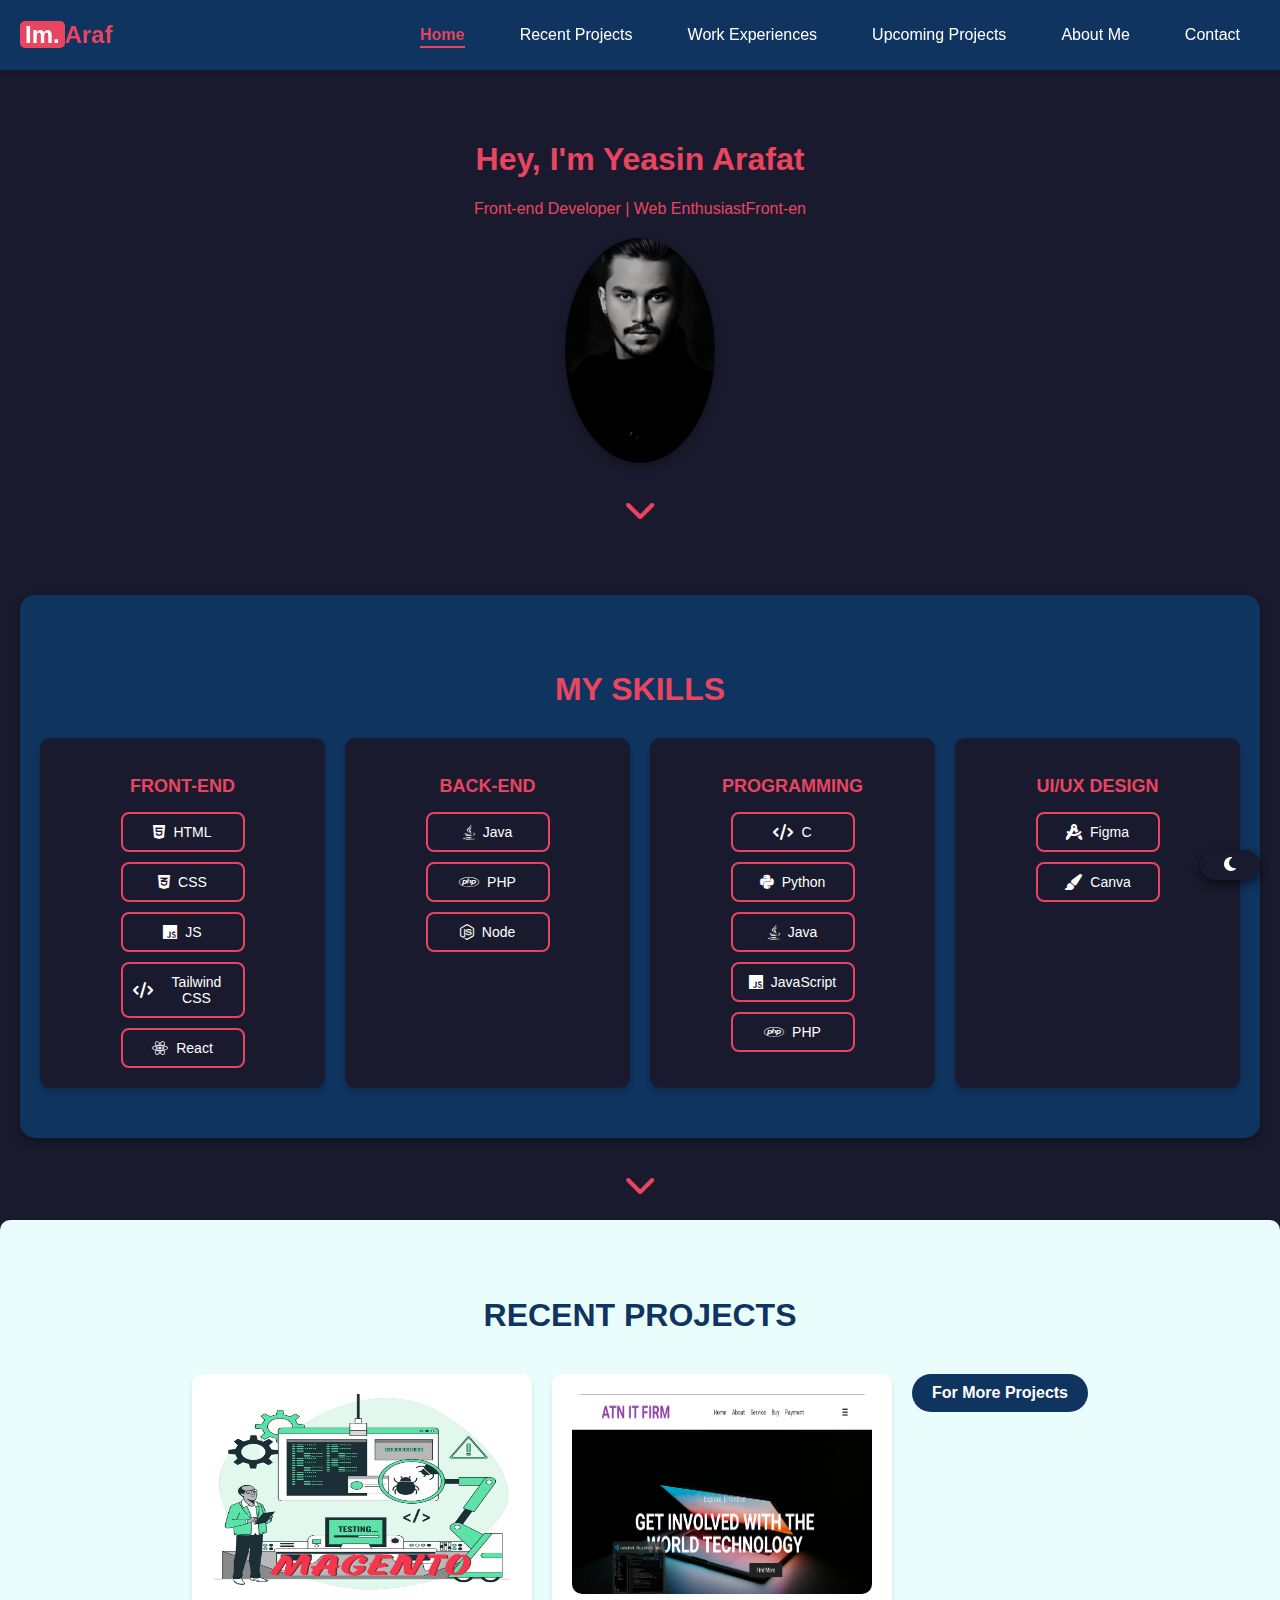
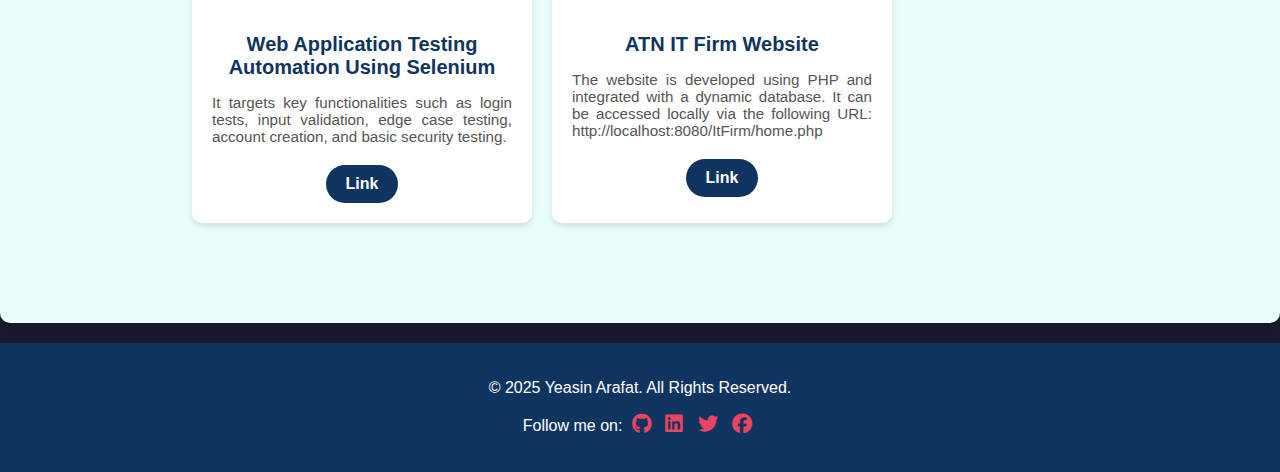
<file: index.html>
<!DOCTYPE html>
<html lang="en">
<head>
    <meta charset="UTF-8">
    <meta name="viewport" content="width=device-width, initial-scale=1.0">
    <title>Araf Portfolio</title>
    <link rel="stylesheet" href="assets/css/style.css">
   <!--  <link rel="icon" type="image/x-icon" href="assets/images/favicon.ico"> -->
    <link rel="icon" href="data:image/svg+xml,<svg xmlns=%22http://www.w3.org/2000/svg%22 viewBox=%220 0 512 512%22><path fill=%22%23e94560%22 d=%22M256 8C119.1 8 8 119.1 8 256s111.1 248 248 248 248-111.1 248-248S392.9 8 256 8zm0 464C132.5 472 40 379.5 40 256S132.5 40 256 40s216 92.5 216 216-92.5 216-216 216zm-64-128l128-128-128-128v256z%22/></svg>" type="image/svg+xml">

    <link href="https://cdnjs.cloudflare.com/ajax/libs/font-awesome/6.5.0/css/all.min.css" rel="stylesheet">
</head>
<body>
    <!-- Navbar -->
    <nav class="navbar" aria-label="Main Navigation">
        <div class="logo">
            <a href="index.html" class="logo-link">
                <span class="logo-highlight">Im.</span>Araf
            </a>
        </div>
        
        <!--<div class="logo">
            <img src="assets/images/logo.png" alt="Logo">
        </div> -->
        <ul class="nav-links">
            <li><a href="/index.html" class="active">Home</a></li>
            <li><a href="recent-projects.html">Recent Projects</a></li>
            <li><a href="work-experience.html">Work Experiences</a></li>
            <li><a href="upcoming-projects.html">Upcoming Projects</a></li>
            <li><a href="about.html">About Me</a></li>
            <li><a href="contact.html" >Contact</a></li>
        </ul>
        <button class="burger" aria-label="Toggle navigation">
            <i class="fas fa-bars"></i>
        </button>
    </nav>

    <!-- Main/Home Page -->
    <header id="home" class="main-header">
        <h1>Hey, I'm <span class="highlight">Yeasin Arafat</span></h1>
        <p class="tagline">Front-end Developer | Web Enthusiast</p>
        <img src="assets/images/profile-shadow.png" alt="Profile Image" class="profile-shadow">
        
        <a href="#skills" class="scroll-down">
            <i class="fas fa-chevron-down"></i> <!-- Font Awesome Scroll Down Icon -->
        </a>
        
    </header>

    <!-- Skills Section -->
    <section id="skills" class="skills-block">
        <h2 class="section-title">My Skills</h2>
        <div class="skills-content">
            <div class="skills-category">
                <h3>Front-End</h3>
                <div class="skill-icons">
                    <div class="skill-item"><i class="fab fa-html5"></i> HTML</div>
                    <div class="skill-item"><i class="fab fa-css3-alt"></i> CSS</div>
                    <div class="skill-item"><i class="fab fa-js"></i> JS</div>
                    <div class="skill-item"><i class="fas fa-code text-pink-500"></i> Tailwind CSS</div>
                    <div class="skill-item"><i class="fab fa-react"></i> React</div>
                </div>
            </div>
            <div class="skills-category">
                <h3>Back-End</h3>
                <div class="skill-icons">
                    <!--<div class="skill-item"><i class="fab fa-python"></i> Python</div> -->
                    <div class="skill-item"><i class="fab fa-java"></i> Java</div>
                    <div class="skill-item"><i class="fab fa-php"></i> PHP</div>
                    <div class="skill-item"><i class="fab fa-node-js"></i> Node</div>
                </div>
            </div>
            <div class="skills-category">
                <h3>Programming</h3>
                <div class="skill-icons">
                    <div class="skill-item"><i class="fas fa-code"></i> C</div>
                    <div class="skill-item"><i class="fab fa-python"></i> Python</div>
                    <div class="skill-item"><i class="fab fa-java"></i> Java</div>
                    <div class="skill-item"><i class="fab fa-js"></i> JavaScript</div>
                    <div class="skill-item"><i class="fab fa-php"></i> PHP</div>
                </div>
            </div>
            <div class="skills-category">
                <h3>UI/UX Design</h3>
                <div class="skill-icons">
                    <div class="skill-item"><i class="fas fa-drafting-compass"></i> Figma</div>
                    <div class="skill-item"><i class="fas fa-paint-brush"></i> Canva</div>
                </div>
            </div>

        </div>
    </section>

    <a href="#projects" class="scroll-down">
        <i class="fas fa-chevron-down"></i> <!-- Font Awesome Scroll Down Icon -->
    </a>

    <!-- Recent Projects Section -->
    <section id="projects" class="projects-block">
        <h2 class="section-title">Recent Projects</h2>
        <div class="projects-wrapper">
            <div class="project">
                <img src="assets/images/project1.png" alt="Project 1">
                <h3>Web Application Testing Automation Using Selenium</h3>
            <p>It targets key functionalities such as login tests, input validation, 
                edge case testing, account creation, and basic security testing.</p>
            <a href="https://github.com/araf5/Software-Testing.git" class="read-more">Link</a>
            </div>
            <div class="project">
                <img src="assets/images/project2.png" alt="Project 2">
                <h3>ATN IT Firm Website</h3>
                <p>The website is developed using PHP and integrated with a dynamic database. It can be accessed locally via the following URL:
                    http://localhost:8080/ItFirm/home.php</p>
            <a href="https://github.com/araf5/My-Projects/tree/73700252529e656d87f705ab092edaba8c74fa78/Responsive%20IT%20Firm%20Website%20Design" class="read-more">Link</a>
            </div>
            <div>
                <a href="recent-projects.html" class="read-more">For More Projects</a>
            </div>
        </div>
       
    </section>

    <!-- Footer -->
    <footer class="footer">
        <p>&copy; 2025 Yeasin Arafat. All Rights Reserved.</p>
        <p>Follow me on:
            <a href="https://github.com/araf5" target="_blank"><i class="fab fa-github"></i></a> 
            <a href="https://www.linkedin.com/in/md-yeasin-arafat-259411184/" target="_blank"><i class="fab fa-linkedin"></i></a>
            <a href="https://twitter.com" target="_blank"><i class="fab fa-twitter"></i></a>
            <a href="https://facebook.com" target="_blank"><i class="fab fa-facebook"></i></a>
        </p>
    </footer>

    <div class="theme-toggle" id="theme-toggle">
        <span class="toggle-icon">
            <i class="fas fa-moon"></i>
        </span>
    </div>

    <script src="assets/js/script.js"></script>
</body>
</html>
</file>
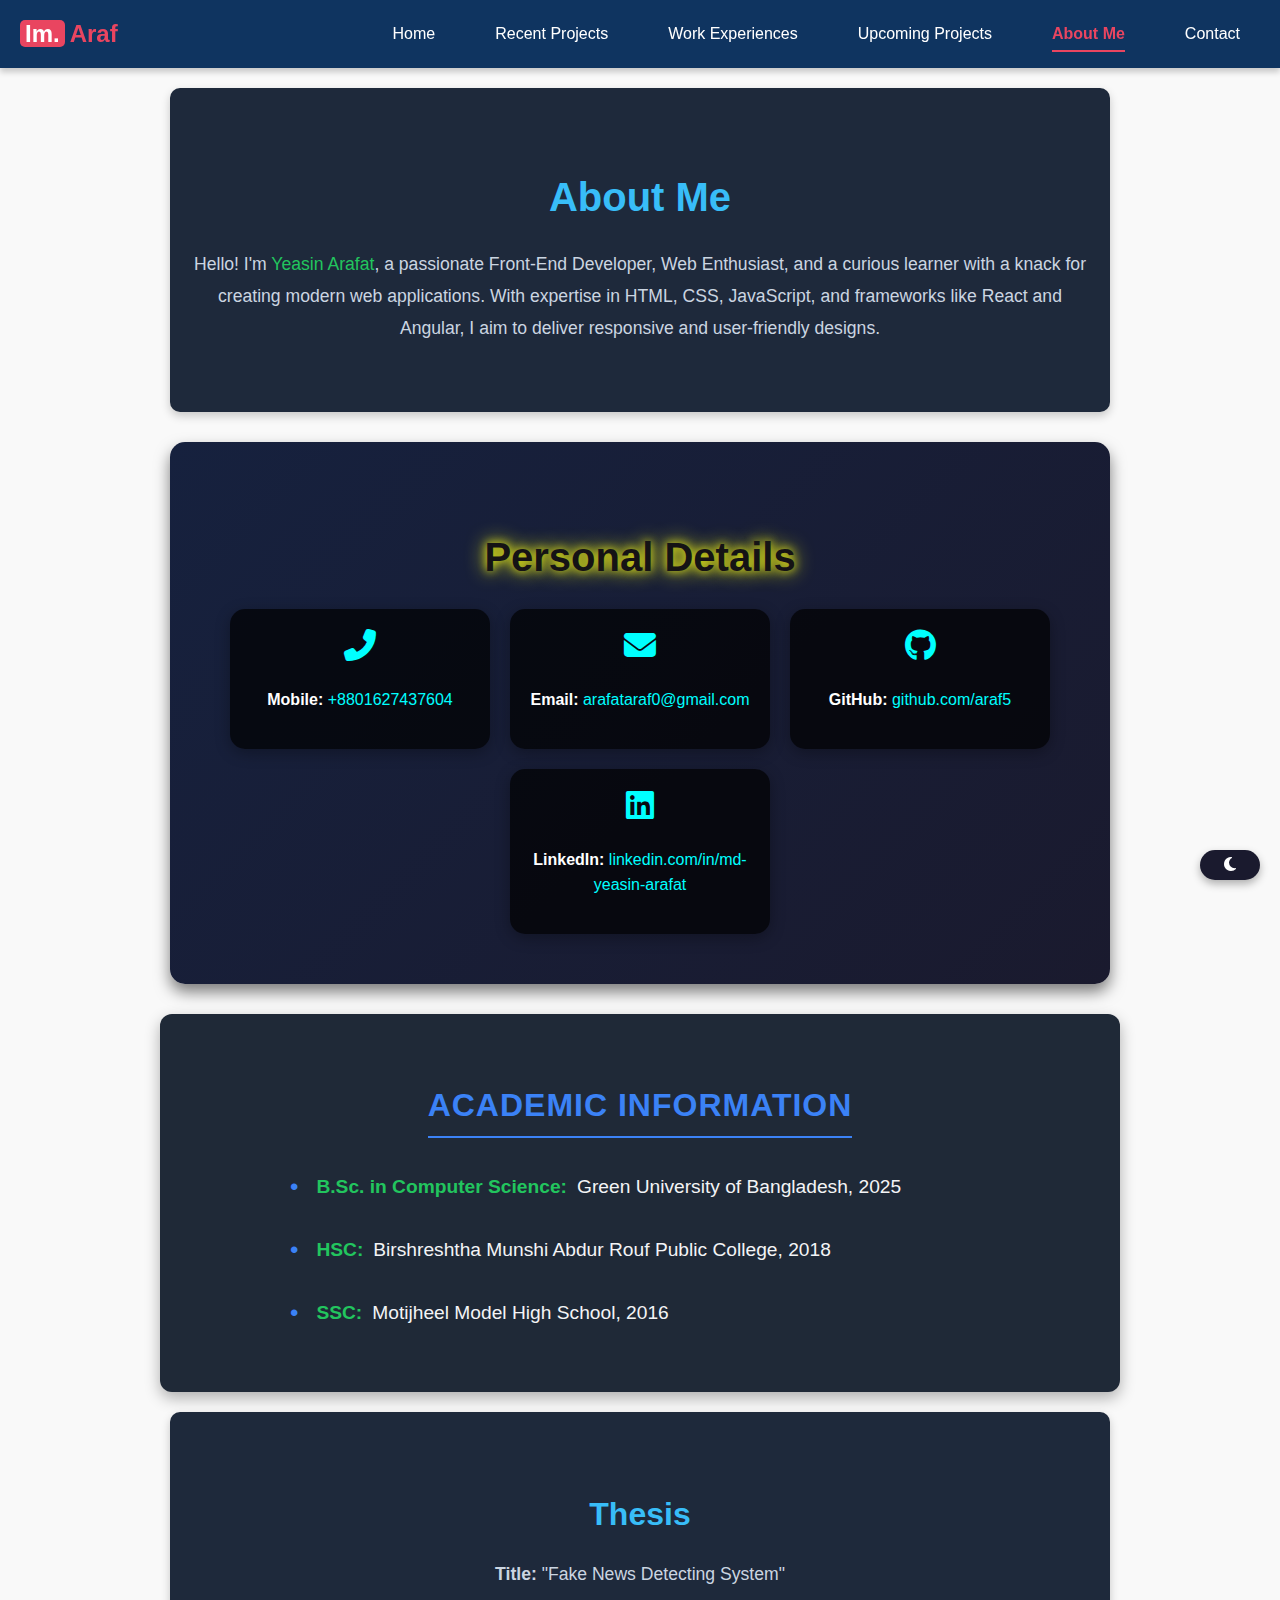
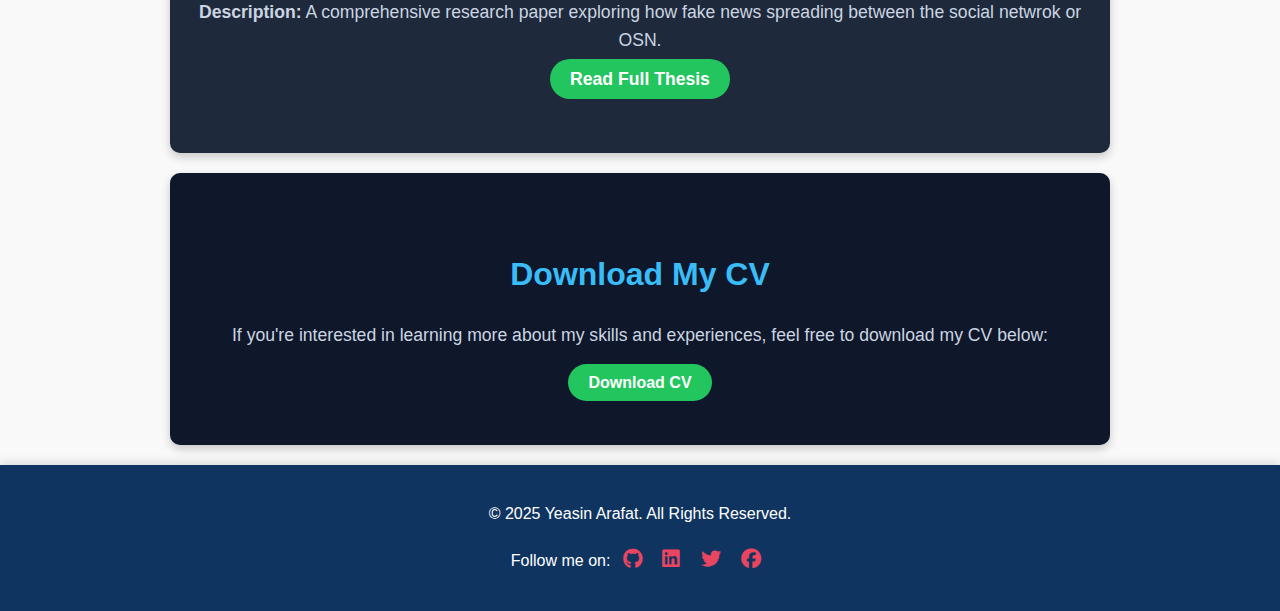
<file: about.html>
<!DOCTYPE html>
<html lang="en">
<head>
    <meta charset="UTF-8">
    <meta name="viewport" content="width=device-width, initial-scale=1.0">
    <title>About Me</title>
    <link rel="stylesheet" href="assets/css/style.css">
    <link rel="stylesheet" href="assets/css/styles2.css">
    <link href="https://cdnjs.cloudflare.com/ajax/libs/font-awesome/6.5.0/css/all.min.css" rel="stylesheet">
</head>
<body>
    <!-- Navbar -->
    <nav class="navbar" aria-label="Main Navigation">
        <div class="logo">
            <a href="index.html" class="logo-link">
                <span class="logo-highlight">Im.</span>Araf
            </a>
        </div>
        <ul class="nav-links">
            <li><a href="index.html">Home</a></li>
            <li><a href="recent-projects.html" >Recent Projects</a></li>
            <li><a href="work-experience.html">Work Experiences</a></li>
            <li><a href="upcoming-projects.html">Upcoming Projects</a></li>
            <li><a href="about.html" class="active">About Me</a></li>
            <li><a href="contact.html">Contact</a></li>
        </ul>
        <button class="burger" aria-label="Toggle navigation">
            <i class="fas fa-bars"></i>
        </button>
    </nav>

    <!-- About Section -->
    <section id="about-section" class="about-section">
        <h1>About Me</h1>
        <p>
            Hello! I'm <span class="highlight">Yeasin Arafat</span>, a passionate Front-End Developer, Web Enthusiast, and a curious learner with a knack for creating modern web applications. With expertise in HTML, CSS, JavaScript, and frameworks like React and Angular, I aim to deliver responsive and user-friendly designs.
        </p>
    </section>

    <!-- Personal Details Section -->
    <section id="personal-details" class="details-section">
        <h2>Personal Details</h2>
        <div class="details-content">
            <div class="details-card">
                <i class="fas fa-phone-alt"></i>
                <p><strong>Mobile:</strong> <a href="tel:+8801627437604">+8801627437604</a></p>
            </div>
            <div class="details-card">
                <i class="fas fa-envelope"></i>
                <p><strong>Email:</strong> <a href="mailto:arafataraf0@gmail.com">arafataraf0@gmail.com</a></p>
            </div>
            <div class="details-card">
                <i class="fab fa-github"></i>
                <p><strong>GitHub:</strong> <a href="https://github.com/araf5" target="_blank">github.com/araf5</a></p>
            </div>
            <div class="details-card">
                <i class="fab fa-linkedin"></i>
                <p><strong>LinkedIn:</strong> <a href="https://www.linkedin.com/in/md-yeasin-arafat-259411184/" target="_blank">linkedin.com/in/md-yeasin-arafat</a></p>
            </div>
        </div>
    </section>

    <!-- Academic Information Section -->
    <section id="academic-section" class="academic-section">
        <h2>Academic Information</h2>
        <ul>
            <li><strong>B.Sc. in Computer Science:</strong> Green University of Bangladesh, 2025</li>
            <li><strong>HSC:</strong> Birshreshtha Munshi Abdur Rouf Public College, 2018</li>
            <li><strong>SSC:</strong> Motijheel Model High School, 2016</li>
        </ul>
    </section>

    <!-- Thesis Section -->
                <section class="thesis-section">
                    <h2 class="section-subtitle">Thesis</h2>
                    <p><strong>Title:</strong> "Fake News Detecting System"</p>
                    <p><strong>Description:</strong> A comprehensive research paper exploring how fake news spreading between the social netwrok or OSN.</p>
                    <p><a href="https://example.com/thesis-paper" target="_blank" class="thesis-link">Read Full Thesis</a></p>
                </section>

     <!-- CV Download Section -->
        <section id="cv-section" class="cv-section">
        <h2>Download My CV</h2>
        <p>If you're interested in learning more about my skills and experiences, feel free to download my CV below:</p>
        <a href="https://drive.google.com/file/d/your-cv-link" target="_blank" class="btn-download">Download CV</a>
    </section>

 
    <!-- Theme Toggle -->
    <div class="theme-toggle" id="theme-toggle">
        <span class="toggle-icon">
            <i class="fas fa-moon"></i>
        </span>
    </div>

    <!-- Footer -->
    <footer class="footer">
        <p>&copy; 2025 Yeasin Arafat. All Rights Reserved.</p>
        <p>Follow me on:
            <a href="https://github.com/araf5" target="_blank"><i class="fab fa-github"></i></a> 
            <a href="https://www.linkedin.com/in/md-yeasin-arafat-259411184/" target="_blank"><i class="fab fa-linkedin"></i></a>
            <a href="https://twitter.com" target="_blank"><i class="fab fa-twitter"></i></a>
            <a href="https://facebook.com" target="_blank"><i class="fab fa-facebook"></i></a>
        </p>
    </footer>

    <script src="assets/js/script2.js"></script>
</body>
</html>
</file>
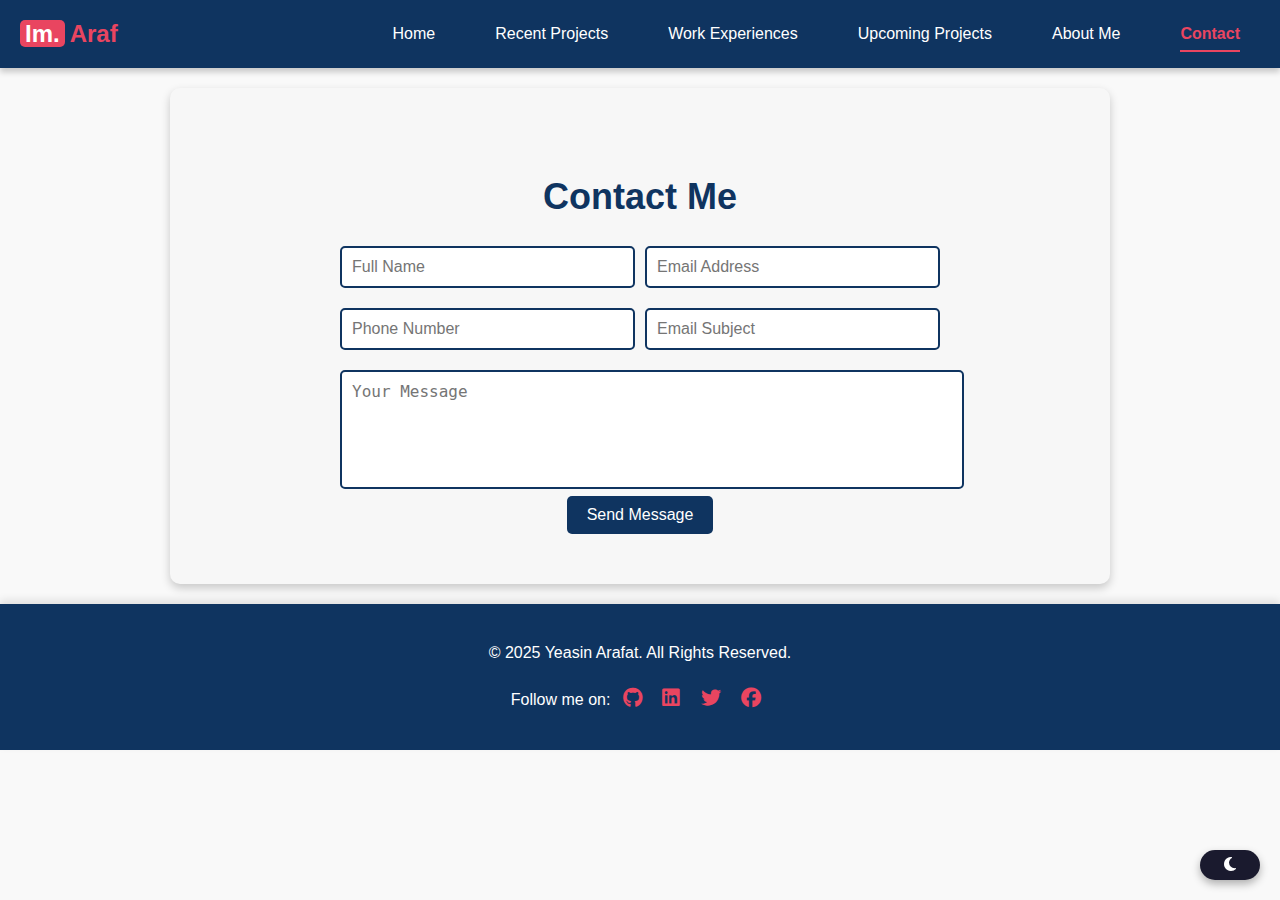
<file: contact.html>
<!DOCTYPE html>
<html lang="en">
<head>
    <meta charset="UTF-8">
    <meta name="viewport" content="width=device-width, initial-scale=1.0">
    <title>Contact</title>
    <link rel="stylesheet" href="assets/css/style.css">
    <link rel="stylesheet" href="assets/css/styles2.css">
    <link href="https://cdnjs.cloudflare.com/ajax/libs/font-awesome/6.5.0/css/all.min.css" rel="stylesheet">
</head>
<body>
    <!-- Navbar -->
    <nav class="navbar" aria-label="Main Navigation">
        <div class="logo">
            <a href="index.html" class="logo-link">
                <span class="logo-highlight">Im.</span>Araf
            </a>
        </div>
        <ul class="nav-links">
            <li><a href="index.html">Home</a></li>
            <li><a href="recent-projects.html" >Recent Projects</a></li>
            <li><a href="work-experience.html">Work Experiences</a></li>
            <li><a href="upcoming-projects.html">Upcoming Projects</a></li>
            <li><a href="about.html" >About Me</a></li>
            <li><a href="/contact.html" class="active">Contact</a></li>
        </ul>
        <button class="burger" aria-label="Toggle navigation">
            <i class="fas fa-bars"></i>
        </button>
    </nav>

    <!-- Contact Section -->
    <section id="contact" class="contact-block">
        <h2>Contact Me</h2>
        <form class="contact-form" id="contactForm">
            <div class="form-group">
                <input type="text" name="fullName" placeholder="Full Name" required>
                <input type="email" name="email" placeholder="Email Address" required>
            </div>
            <div class="form-group">
                <input type="text" name="phoneNumber" placeholder="Phone Number" required>
                <input type="text" name="subject" placeholder="Email Subject" required>
            </div>
            <textarea name="message" placeholder="Your Message" rows="5" required></textarea>
            <button type="submit" class="btn">Send Message</button>
        </form>
        
    </section>


    <!-- Theme Toggle -->
    <div class="theme-toggle" id="theme-toggle">
        <span class="toggle-icon">
            <i class="fas fa-moon"></i>
        </span>
    </div>

    <!-- Footer -->
    <footer class="footer">
        <p>&copy; 2025 Yeasin Arafat. All Rights Reserved.</p>
        <p>Follow me on:
            <a href="https://github.com/araf5" target="_blank"><i class="fab fa-github"></i></a> 
            <a href="https://www.linkedin.com/in/md-yeasin-arafat-259411184/" target="_blank"><i class="fab fa-linkedin"></i></a>
            <a href="https://twitter.com" target="_blank"><i class="fab fa-twitter"></i></a>
            <a href="https://facebook.com" target="_blank"><i class="fab fa-facebook"></i></a>
        </p>
    </footer>

    <script src="assets/js/script.js"></script>
    
</body>
</html>
</file>
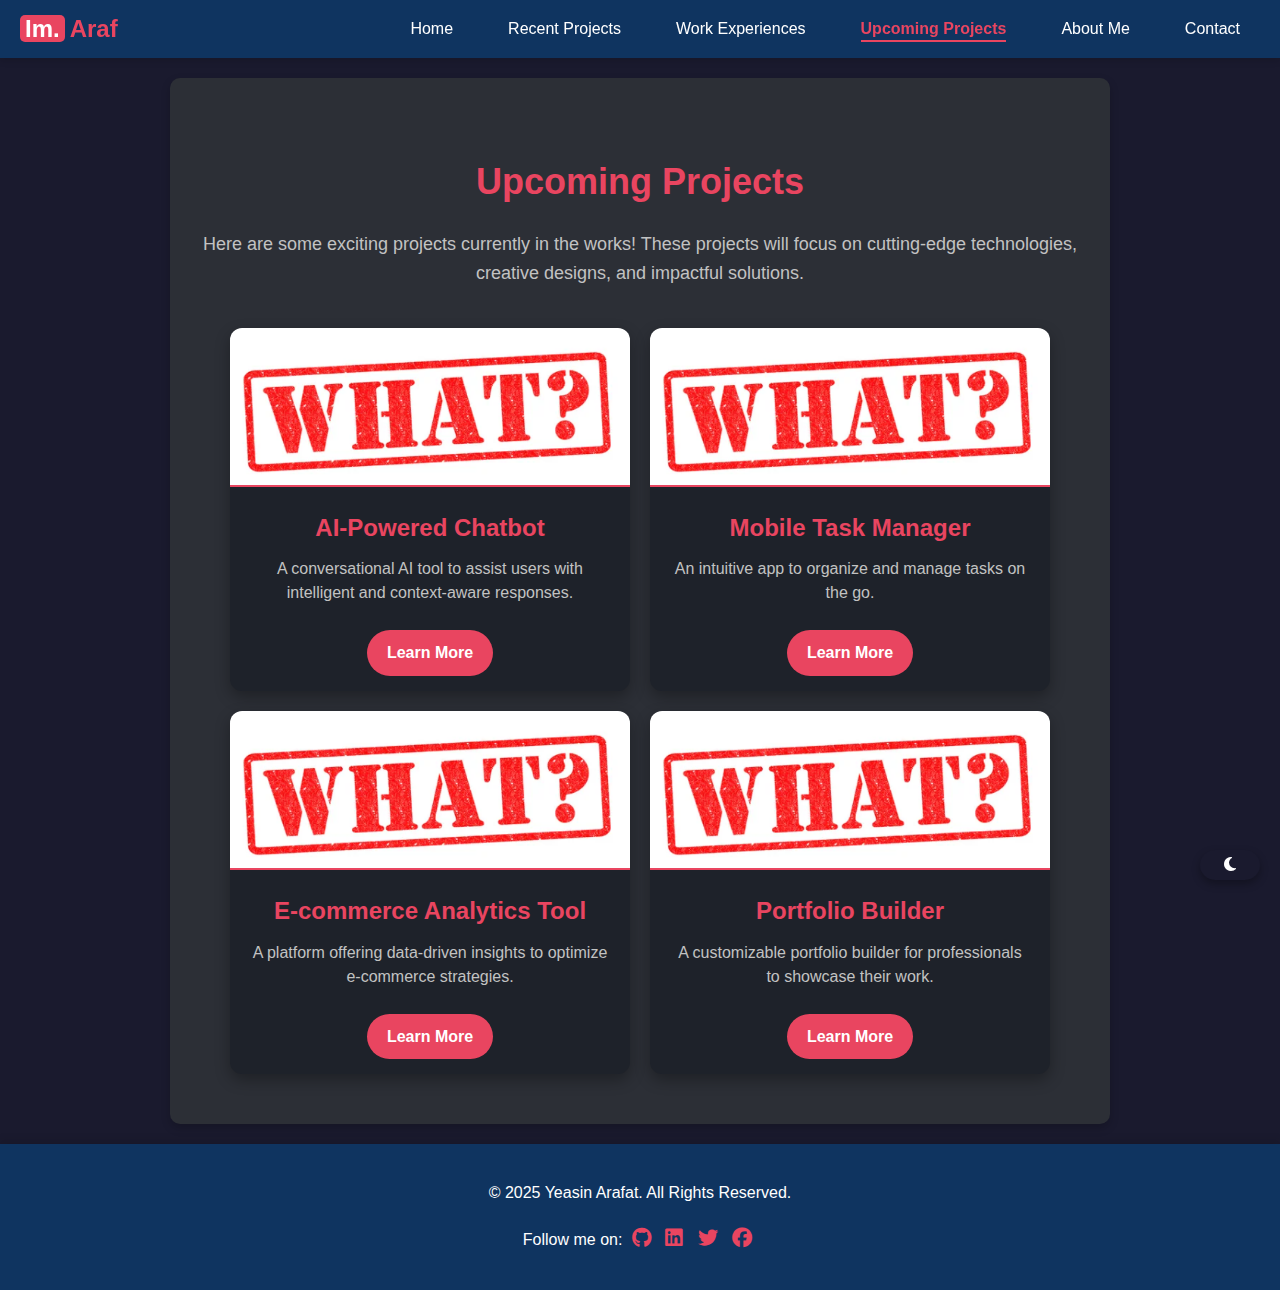
<file: upcoming-projects.html>
<!DOCTYPE html>
<html lang="en">
<head>
    <meta charset="UTF-8">
    <meta name="viewport" content="width=device-width, initial-scale=1.0">
    <title>Work Experience - Araf Portfolio</title>
    <link rel="stylesheet" href="assets/css/styles2.css">
    <link rel="stylesheet" href="assets/css/style.css">
    <link rel="stylesheet" href="https://cdnjs.cloudflare.com/ajax/libs/font-awesome/6.5.0/css/all.min.css">
</head>
<body>
    <!-- Navbar -->
    <nav class="navbar" aria-label="Main Navigation">
        <div class="logo">
            <a href="index.html" class="logo-link">
                <span class="logo-highlight">Im.</span>Araf
            </a>
        </div>
        <ul class="nav-links">
            <li><a href="/index.html">Home</a></li>
            <li><a href="recent-projects.html">Recent Projects</a></li>
            <li><a href="work-experience.html" >Work Experiences</a></li>
            <li><a href="upcoming-projects.html" class="active">Upcoming Projects</a></li>
            <li><a href="about.html">About Me</a></li>
            <li><a href="contact.html">Contact</a></li>
        </ul>
        <button class="burger" aria-label="Toggle navigation">
            <i class="fas fa-bars"></i>
        </button>
    </nav>


    <!-- Upcoming Projects Section -->
    <section class="upcoming-projects-section">
        <h1 class="section-title">Upcoming Projects</h1>
        <p class="section-description">Here are some exciting projects currently in the works! These projects will focus on cutting-edge technologies, creative designs, and impactful solutions.</p>
        
        <div class="projects-grid">
            <!-- Project 1 -->
            <div class="project-card">
                <img src="assets/images/project-upcoming.png" alt="Upcoming Project 1" class="project-image">
                <h3 class="project-title">AI-Powered Chatbot</h3>
                <p class="project-description">A conversational AI tool to assist users with intelligent and context-aware responses.</p>
                <a href="#" class="project-link">Learn More</a>
            </div>

            <!-- Project 2 -->
            <div class="project-card">
                <img src="assets/images/project-upcoming.png" alt="Upcoming Project 2" class="project-image">
                <h3 class="project-title">Mobile Task Manager</h3>
                <p class="project-description">An intuitive app to organize and manage tasks on the go.</p>
                <a href="#" class="project-link">Learn More</a>
            </div>

            <!-- Project 3 -->
            <div class="project-card">
                <img src="assets/images/project-upcoming.png" alt="Upcoming Project 3" class="project-image">
                <h3 class="project-title">E-commerce Analytics Tool</h3>
                <p class="project-description">A platform offering data-driven insights to optimize e-commerce strategies.</p>
                <a href="#" class="project-link">Learn More</a>
            </div>

            <!-- Project 4 -->
            <div class="project-card">
                <img src="assets/images/project-upcoming.png" alt="Upcoming Project 4" class="project-image">
                <h3 class="project-title">Portfolio Builder</h3>
                <p class="project-description">A customizable portfolio builder for professionals to showcase their work.</p>
                <a href="#" class="project-link">Learn More</a>
            </div>
        </div>
    </section>

    <!-- Footer -->
    <footer class="footer">
        <p>&copy; 2025 Yeasin Arafat. All Rights Reserved.</p>
        <p>Follow me on:
            <a href="https://github.com/araf5" target="_blank"><i class="fab fa-github"></i></a>
            <a href="https://www.linkedin.com/in/md-yeasin-arafat-259411184/" target="_blank"><i class="fab fa-linkedin"></i></a>
            <a href="https://twitter.com" target="_blank"><i class="fab fa-twitter"></i></a>
            <a href="https://facebook.com" target="_blank"><i class="fab fa-facebook"></i></a>
        </p>
    </footer>


    <div class="theme-toggle" id="theme-toggle">
        <span class="toggle-icon">
            <i class="fas fa-moon"></i>
        </span>
    </div>



    <script src="assets/js/script2.js"></script>
</body>
</html>
</file>
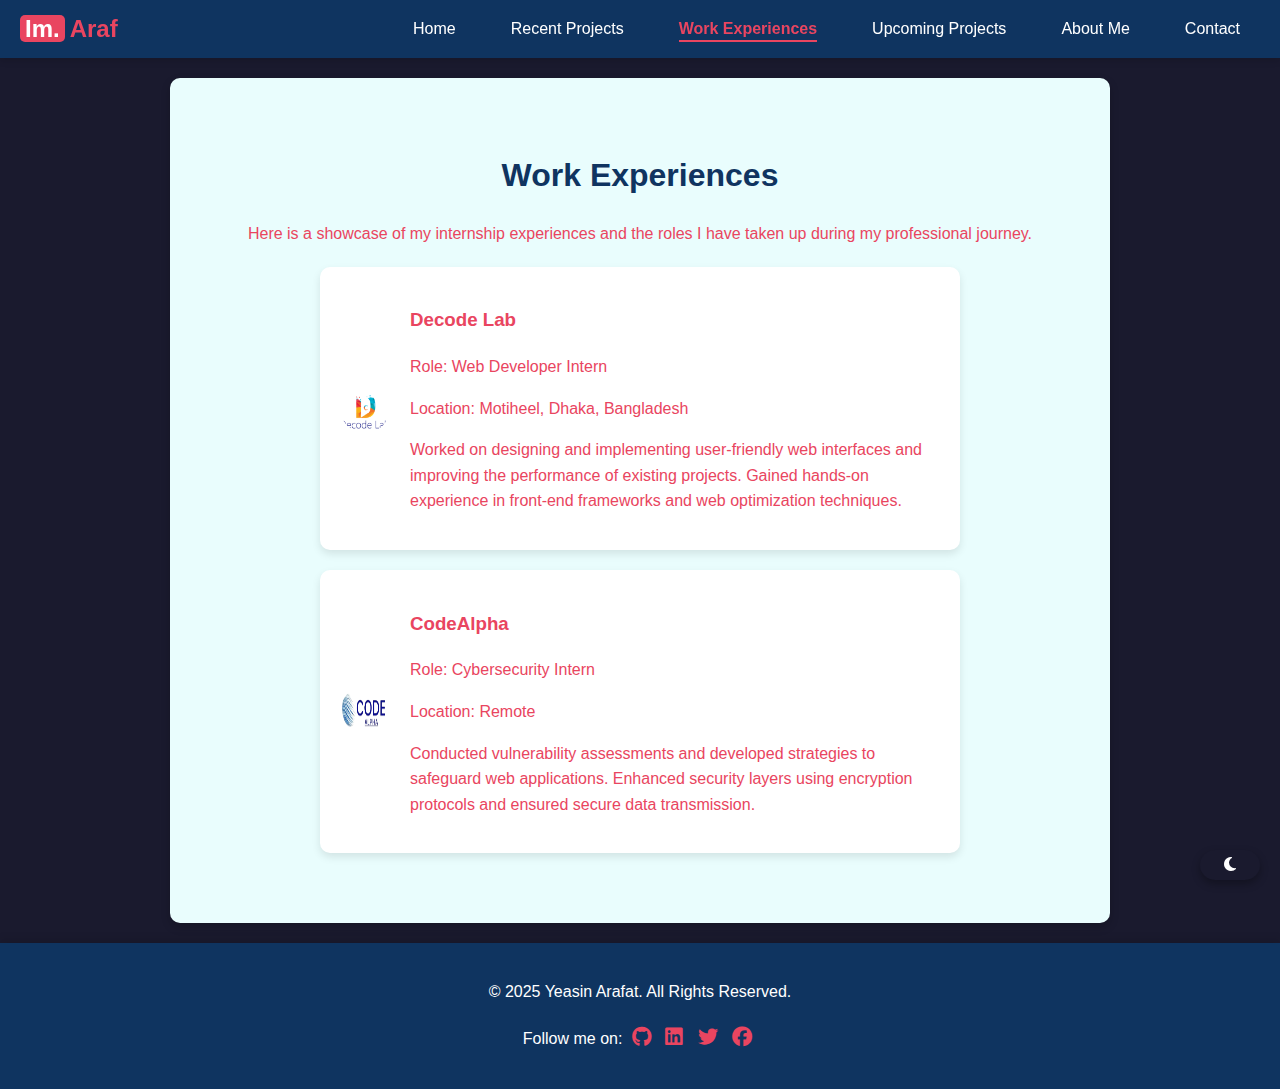
<file: work-experience.html>
<!DOCTYPE html>
<html lang="en">
<head>
    <meta charset="UTF-8">
    <meta name="viewport" content="width=device-width, initial-scale=1.0">
    <title>Work Experience - Araf Portfolio</title>
    <link rel="stylesheet" href="assets/css/styles2.css">
    <link rel="stylesheet" href="assets/css/style.css">
    <link rel="stylesheet" href="https://cdnjs.cloudflare.com/ajax/libs/font-awesome/6.5.0/css/all.min.css">
</head>
<body>
    <!-- Navbar -->
    <nav class="navbar" aria-label="Main Navigation">
        <div class="logo">
            <a href="index.html" class="logo-link">
                <span class="logo-highlight">Im.</span>Araf
            </a>
        </div>
        <ul class="nav-links">
            <li><a href="/index.html">Home</a></li>
            <li><a href="recent-projects.html">Recent Projects</a></li>
            <li><a href="work-experience.html" class="active">Work Experiences</a></li>
            <li><a href="upcoming-projects.html">Upcoming Projects</a></li>
            <li><a href="about.html">About Me</a></li>
            <li><a href="contact.html">Contact</a></li>
        </ul>
        <button class="burger" aria-label="Toggle navigation">
            <i class="fas fa-bars"></i>
        </button>
    </nav>

    <!-- Work Experience Section -->
    <section class="work-experience-section">
        <h1 class="section-title">Work Experiences</h1>
        <p class="section-description">Here is a showcase of my internship experiences and the roles I have taken up during my professional journey.</p>

        <!-- Experience 1 -->
        <div class="experience-card">
            <img src="assets/images/decode-lab.png" alt="Decode Lab" class="experience-image">
            <div class="experience-content">
                <h3 class="experience-title">Decode Lab</h3>
                <p class="experience-role">Role: Web Developer Intern</p>
                <p class="experience-location">Location: Motiheel, Dhaka, Bangladesh</p>
                <p class="experience-description">
                    Worked on designing and implementing user-friendly web interfaces and improving the performance of existing projects. Gained hands-on experience in front-end frameworks and web optimization techniques.
                </p>
            </div>
        </div>

        <!-- Experience 2 -->
        <div class="experience-card">
            <img src="assets/images/codealpha.png" alt="CodeAlpha" class="experience-image">
            <div class="experience-content">
                <h3 class="experience-title">CodeAlpha</h3>
                <p class="experience-role">Role: Cybersecurity Intern</p>
                <p class="experience-location">Location: Remote</p>
                <p class="experience-description">
                    Conducted vulnerability assessments and developed strategies to safeguard web applications. Enhanced security layers using encryption protocols and ensured secure data transmission.
                </p>
            </div>
        </div>
    </section>

    <!-- Footer -->
    <footer class="footer">
        <p>&copy; 2025 Yeasin Arafat. All Rights Reserved.</p>
        <p>Follow me on:
            <a href="https://github.com/araf5" target="_blank"><i class="fab fa-github"></i></a> 
            <a href="https://www.linkedin.com/in/md-yeasin-arafat-259411184/" target="_blank"><i class="fab fa-linkedin"></i></a>
            <a href="https://twitter.com" target="_blank"><i class="fab fa-twitter"></i></a>
            <a href="https://facebook.com" target="_blank"><i class="fab fa-facebook"></i></a>
        </p>
    </footer>

    <div class="theme-toggle" id="theme-toggle">
        <span class="toggle-icon">
            <i class="fas fa-moon"></i>
        </span>
    </div>



    <script src="assets/js/script2.js"></script>
</body>
</html>
</file>
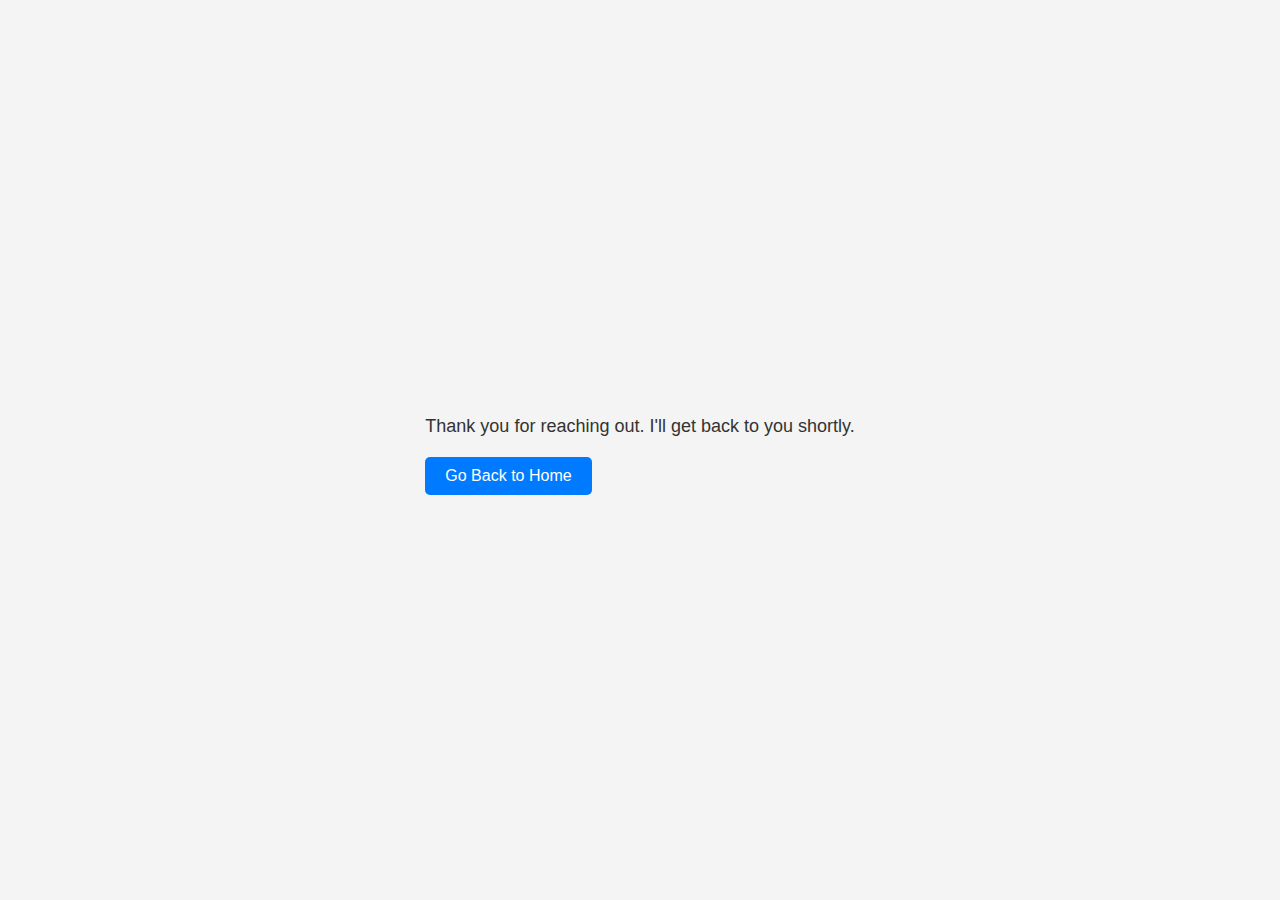
<file: mail/success.html>
<!DOCTYPE html>
<html lang="en">
<head>
    <meta charset="UTF-8">
    <meta name="viewport" content="width=device-width, initial-scale=1.0">
    <title>Message Sent</title>
    <link rel="stylesheet" href="styles3.css">
</head>
<body>
    <section class="success-message">
        <p>Thank you for reaching out. I'll get back to you shortly.</p>
        <a href="index.html" class="btn">Go Back to Home</a>
    </section>
    <script src="scripts3.js"></script>
</body>
</html>
</file>
<file: assets/css/style.css>
/* General Styles */
body {
    background-color: #1a1a2e;
    color: #e94560;
    font-family: 'Roboto', sans-serif;
    margin: 0;
    padding: 0;
}

.navbar {
    display: flex;
    justify-content: space-between;
    align-items: center;
    padding: 10px 20px;
    background-color: #0f3460;
}

.navbar .logo img {
    height: 40px;
}

.nav-links {
    display: flex;
    list-style: none;
}

.nav-links li {
    margin: 0 10px;
}

.nav-links a {
    color: white;
    text-decoration: none;
}

.burger {
    display: none;
    font-size: 24px;
    color: white;
    cursor: pointer;
}

.main-header {
    text-align: center;
    padding: 50px;
}

.scroll-down {
    margin-top: 20px;
    font-size: 24px;
    color: #e94560;
    text-decoration: none;
    animation: bounce 2s infinite;
}

@keyframes bounce {
    0%, 100% { transform: translateY(0); }
    50% { transform: translateY(-10px); }
}

/* Footer */
.footer {
    text-align: center;
    background-color: #0f3460;
    color: white;
    padding: 20px;
    margin-top: 20px;
}

.footer a {
    color: #e94560;
    margin: 0 5px;
    font-size: 20px;
}

/* Responsive Projects */
.projects-wrapper {
    display: flex;
    justify-content: center;
    gap: 20px;
}

.project {
    text-align: center;
    max-width: 300px;
}

.project img {
    width: 100%;
    border-radius: 10px;
}

/* Light Theme */
body.light-theme {
    background-color: #ffffff;
    color: #000000;
}

body.light-theme .navbar {
    background-color: #f0f0f0;
}

body.light-theme .nav-links a {
    color: #000000;
}

/* General Styles */
body {
    background-color: #1a1a2e;
    color: #e94560;
    font-family: 'Roboto', sans-serif;
    margin: 0;
    padding: 0;
}

.navbar {
    display: flex;
    justify-content: space-between;
    align-items: center;
    padding: 10px 20px;
    background-color: #0f3460;
}

.nav-links a {
    color: white;
    text-decoration: none;
    margin: 0 10px;
    transition: color 0.3s ease, transform 0.3s ease;
}

.nav-links a:hover {
    color: #e94560;
    transform: scale(1.1);
}

.home-link {
    font-weight: bold;
    color: #e94560;
}

.skills-block,
.projects-block {
    padding: 50px 20px;
    margin: 20px;
    border-radius: 15px;
    background-color: #0f3460;
    color: #ffffff;
}

.section-title {
    text-align: center;
    margin-bottom: 20px;
}

.skills-content {
    display: flex;
    justify-content: space-around;
}

.skill-icons {
    display: flex;
    flex-wrap: wrap;
    gap: 10px;
    justify-content: center;
}

.skill-item {
    text-align: center;
    border: 2px solid #e94560;
    border-radius: 10px;
    padding: 10px;
    width: 80px;
    transition: transform 0.3s ease;
}

.skill-item:hover {
    transform: scale(1.1);
}

/* Scroll Down Button */
.scroll-down img {
    width: 50px;
    display: block;
    margin: 20px auto;
}

/* Responsive Navbar */
@media screen and (max-width: 768px) {
    .burger {
        display: block;
    }

    .nav-links {
        display: none;
        flex-direction: column;
        background-color: #0f3460;
        position: absolute;
        top: 60px;
        right: 0;
        width: 100%;
    }

    .nav-links.active {
        display: flex; /* Make sure it becomes visible */
        flex-direction: column;
        position: absolute;
        top: 60px;
        right: 0;
        background-color: #0f3460;
        width: 100%;
        padding: 20px;
        z-index: 1000;
    }
    
}

/* Navbar */
.navbar {
    display: flex;
    justify-content: space-between;
    align-items: center;
    padding: 10px 20px;
    background-color: #0f3460;
}

.navbar .logo img {
    height: 40px;
}

.nav-links {
    display: flex;
    list-style: none;
    gap: 15px;
}

.nav-links a {
    color: white;
    text-decoration: none;
    transition: color 0.3s;
}

.nav-links a:hover {
    color: #e94560;
}

/* Burger Icon */
.burger {
    display: none;
    background: none;
    border: none;
    cursor: pointer;
}

.burger img {
    width: 30px;
    height: 30px;
    filter: drop-shadow(0 0 5px #e94560);
    transition: transform 0.3s ease;
}

.burger:hover img {
    transform: scale(1.2);
    filter: drop-shadow(0 0 10px #ff616d);
}

/* Responsive Styles */
@media screen and (max-width: 768px) {
    .nav-links {
        display: none; /* Hide navbar links */
        flex-direction: column;
        position: absolute;
        top: 60px;
        right: 20px;
        background-color: #1a1a2e;
        border-radius: 8px;
        padding: 15px;
        width: 200px;
        box-shadow: 0 4px 8px rgba(0, 0, 0, 0.3);
    }

    .nav-links.active {
        display: flex;
    }

    .nav-links a {
        color: white;
        padding: 10px;
        text-align: center;
        border-radius: 5px;
        transition: background 0.3s ease, color 0.3s ease;
    }

    .nav-links a:hover {
        background-color: #e94560;
        color: #ffffff;
    }

    .burger {
        display: block; /* Show burger icon */
    }
}

/* General Styles */
body {
    background-color: #1a1a2e;
    color: #e94560;
    font-family: 'Roboto', sans-serif;
    margin: 0;
    padding: 0;
    transition: background-color 0.5s, color 0.5s;
}

/* Navbar */
.navbar {
    display: flex;
    justify-content: space-between;
    align-items: center;
    padding: 10px 20px;
    background-color: #0f3460;
    transition: background-color 0.5s ease;
}

.nav-links a {
    color: white;
    text-decoration: none;
    margin: 0 10px;
    transition: color 0.3s ease, transform 0.3s ease;
}

.nav-links a:hover {
    color: #e94560;
    transform: scale(1.1);
}

/* Switch Theme Button */
button.theme-switcher {
    position: fixed;
    bottom: 20px;
    right: 20px;
    padding: 12px 20px;
    background-color: #0f3460;
    color: #ffffff;
    border: 2px solid #e94560;
    border-radius: 25px;
    font-size: 16px;
    cursor: pointer;
    transition: all 0.3s ease;
}

button.theme-switcher:hover {
    background-color: #e94560;
    color: #0f3460;
}

/* Light Theme Styles */
body.light-theme {
    background-color: #f7f7f7;
    color: #333333;
}

body.light-theme .navbar {
    background-color: #ffffff;
    box-shadow: 0 4px 8px rgba(0, 0, 0, 0.1);
}

body.light-theme .nav-links a {
    color: #333333;
}

body.light-theme .nav-links a:hover {
    color: #e94560;
    transform: scale(1.1);
}

/* Section Styling */
.skills-block,
.projects-block {
    padding: 50px 20px;
    margin: 20px;
    border-radius: 15px;
    background-color: #0f3460;
    color: #ffffff;
    transition: background-color 0.5s ease, color 0.5s ease;
}

body.light-theme .skills-block,
body.light-theme .projects-block {
    background-color: #ffffff;
    color: #333333;
    box-shadow: 0 4px 8px rgba(0, 0, 0, 0.1);
}

/* Footer */
.footer {
    text-align: center;
    background-color: #0f3460;
    color: white;
    padding: 20px;
    margin-top: 20px;
    transition: background-color 0.5s ease, color 0.5s ease;
}

body.light-theme .footer {
    background-color: #ffffff;
    color: #333333;
    box-shadow: 0 -4px 8px rgba(0, 0, 0, 0.1);
}

/* Light Theme Typography */
body.light-theme h1, 
body.light-theme h2, 
body.light-theme h3 {
    color: #222222;
}

body.light-theme .section-title {
    color: #e94560;
}

/* General Styles */
body {
    background-color: #1a1a2e;
    color: #e94560;
    font-family: 'Roboto', sans-serif;
    margin: 0;
    padding: 0;
}

/* Navbar */
.navbar {
    display: flex;
    justify-content: space-between;
    align-items: center;
    padding: 10px 20px;
    background-color: #0f3460;
    transition: background-color 0.5s;
}

.nav-links {
    display: flex;
    list-style: none;
    gap: 15px;
}

.nav-links a {
    color: white;
    text-decoration: none;
    transition: color 0.3s ease;
}

.nav-links a:hover {
    color: #e94560;
}

/* Responsive Navbar */
@media screen and (max-width: 768px) {
    .nav-links {
        display: none;
        flex-direction: column;
        background-color: #1a1a2e;
        position: absolute;
        top: 60px;
        right: 20px;
        padding: 15px;
    }

    .nav-links.active {
        display: flex;
    }

    .burger {
        display: block;
    }
}

/* Theme Toggle */
.theme-toggle {
    position: fixed;
    bottom: 20px;
    right: 20px;
    width: 60px;
    height: 30px;
    background-color: #1a1a2e;
    border-radius: 15px;
    display: flex;
    justify-content: space-around;
    align-items: center;
    cursor: pointer;
    box-shadow: 0 4px 8px rgba(0, 0, 0, 0.3);
}

.theme-toggle.light {
    background-color: #f0f0f0;
}

.theme-toggle .toggle-icon {
    color: #ffffff;
    transition: transform 0.3s;
}

.theme-toggle.light .toggle-icon {
    color: #1a1a2e;
}

/* Skills Section */
.skills-block {
    padding: 50px 20px;
    margin: 20px;
    border-radius: 15px;
    background-color: #0f3460;
    color: #ffffff;
    box-shadow: 0 4px 10px rgba(0, 0, 0, 0.3);
}

.skills-block .section-title {
    text-align: center;
    font-size: 24px;
    margin-bottom: 30px;
    color: #e94560;
}

.skills-content {
    display: flex;
    justify-content: space-around;
    flex-wrap: wrap;
    gap: 20px;
}

.skills-category {
    flex: 1 1 30%;
    text-align: center;
    min-width: 200px;
    max-width: 300px;
}

.skills-category h3 {
    margin-bottom: 20px;
    font-size: 18px;
    color: #ffffff;
    text-transform: uppercase;
}

.skill-icons {
    display: flex;
    flex-wrap: wrap;
    justify-content: center;
    gap: 10px;
}

.skill-item {
    display: flex;
    align-items: center;
    justify-content: center;
    border: 2px solid #e94560;
    border-radius: 8px;
    padding: 10px 15px;
    font-size: 14px;
    background-color: #1a1a2e;
    color: #ffffff;
    transition: all 0.3s ease;
    min-width: 80px;
}

.skill-item:hover {
    background-color: #e94560;
    color: #ffffff;
    transform: scale(1.1);
}

.skill-item i {
    margin-right: 8px;
    font-size: 20px;
}

/* Logo Styles */
.logo {
    font-family: 'Roboto', sans-serif;
    font-size: 24px;
    font-weight: bold;
    color: #ffffff;
}

.logo-link {
    text-decoration: none;
    color: #e94560;
    transition: all 0.3s ease;
    display: inline-block;
    position: relative;
}

.logo-link .logo-highlight {
    color: #ffffff;
    background-color: #e94560;
    padding: 0 5px;
    border-radius: 5px;
    transition: all 0.3s ease;
}

/* Hover Effects */
.logo-link:hover {
    transform: scale(1.1);
    text-shadow: 0 0 10px #e94560;
}

.logo-link:hover .logo-highlight {
    background-color: #ffffff;
    color: #e94560;
    transform: rotate(360deg);
    transition: all 0.5s ease-in-out;
}

/* Animation on Page Load */
@keyframes logoBounce {
    0%, 100% {
        transform: translateY(0);
    }
    50% {
        transform: translateY(-10px);
    }
}

.logo-link {
    animation: logoBounce 2s infinite;
}

/* Sticky Navbar */
.navbar {
    position: sticky; /* Makes the navbar sticky */
    top: 0; /* Sticks it to the top */
    z-index: 1000; /* Ensures it stays on top of other elements */
    background-color: #0f3460; /* Keeps the background consistent */
    box-shadow: 0 4px 6px rgba(0, 0, 0, 0.1); /* Adds a subtle shadow for depth */
    transition: background-color 0.3s ease, box-shadow 0.3s ease; /* Smooth effect */
}

/* Sticky Navbar for Light Theme */
body.light-theme .navbar {
    background-color: #ffffff;
    box-shadow: 0 4px 8px rgba(0, 0, 0, 0.1);
}
/* Special Design for "Home" Text in Navbar */
.home-link {
    color: #e94560; /* Highlight color */
    font-weight: bold; /* Makes the text stand out */
    text-transform: uppercase; /* Converts the text to uppercase */
    position: relative;
    padding: 5px 10px;
    transition: all 0.3s ease;
}

/* Add an underline effect */
.home-link::after {
    content: '';
    position: absolute;
    left: 0;
    bottom: -5px;
    width: 0;
    height: 2px;
    background-color: #e94560;
    transition: width 0.3s ease-in-out;
}

/* Hover Effect for "Home" */
.home-link:hover {
    color: #ffffff; /* Change text color on hover */
    transform: scale(1.1); /* Slight zoom effect */
}

/* Extend the underline on hover */
.home-link:hover::after {
    width: 100%; /* Expands the underline fully */
}

/* Scroll Down Button */
.scroll-down {
    margin-top: 20px;
    font-size: 24px;
    color: #e94560;
    text-decoration: none;
    display: flex;
    flex-direction: column;
    align-items: center;
    animation: bounce 2s infinite; /* Bouncing animation */
}

.scroll-down i {
    font-size: 32px; /* Increase the icon size */
    margin-top: 10px;
    transition: transform 0.3s ease;
}

.scroll-down:hover i {
    transform: scale(1.2); /* Slightly enlarge on hover */
    color: #ffffff; /* Change color on hover */
}

/* Bouncing Animation */
@keyframes bounce {
    0%, 100% {
        transform: translateY(0);
    }
    50% {
        transform: translateY(-10px);
    }
}



/* Responsive Navbar */
@media screen and (max-width: 768px) {
    .burger {
        display: block;
        background: none;
        border: none;
        color: #ffffff;
        font-size: 24px;
        cursor: pointer;
    }

    .nav-links {
        display: none;
        flex-direction: column;
        background-color: #0f3460;
        position: fixed;
        top: 0;
        right: -100%;
        height: 100%;
        width: 250px;
        z-index: 1000;
        transition: right 0.3s ease;
    }

    .nav-links.active {
        right: 0;
    }

    .nav-links li {
        margin: 20px 0;
        text-align: left;
        padding-left: 20px;
    }

    .nav-links a {
        color: #ffffff;
        font-size: 18px;
        text-decoration: none;
    }

    .burger i {
        color: #ffffff;
    }
}
.projects-block {
    padding: 50px 20px;
    margin: 20px auto;
    background-color: #e9fdfd;
    border-radius: 10px;
    box-shadow: 0 4px 6px rgba(0, 0, 0, 0.1);
}

.projects-block .section-title {
    font-size: 32px; /* Larger font size */
    color: #0f3460; /* Darker color for better contrast */
    text-transform: uppercase; /* Make the text uppercase */
    font-weight: bold; /* Bold text */
}

.projects-wrapper {
    display: flex;
    justify-content: center;
    flex-wrap: wrap;
    gap: 20px;
    padding: 20px 10px; 
}

.project {
    background-color: #ffffff;
    border-radius: 10px;
    box-shadow: 0 4px 6px rgba(0, 0, 0, 0.1);
    text-align: center;
    padding: 20px;
    width: 300px;
    transition: transform 0.3s ease, box-shadow 0.3s ease;
    margin-bottom: 30px;
}

.project:hover {
    transform: scale(1.05);
    box-shadow: 0 8px 12px rgba(0, 0, 0, 0.2);
}

.project img {
    width: 300px;
    height: 200px;
    margin-bottom: 15px;
}

.project h3 {
    font-size: 1.25rem;
    color: #0f3460;
    margin-bottom: 10px;
}

.project p {
    font-size: 0.95rem;
    color: #555;
    margin-bottom: 20px;
    text-align: justify;
}

.read-more {
    display: inline-block;
    background-color: #0f3460;
    color: #ffffff;
    padding: 10px 20px;
    border-radius: 25px;
    text-decoration: none;
    font-weight: bold;
    transition: background-color 0.3s ease, transform 0.3s ease;
}

.read-more:hover {
    background-color: #e94560;
    transform: scale(1.1);
}


.nav-links a {
    text-decoration: none;
    color: white;
    font-weight: normal;
    position: relative;
    padding-bottom: 5px;
    transition: color 0.3s, font-weight 0.3s;
}

.nav-links a.active {
    font-weight: bold;
    color: #e94560;
}

.nav-links a.active::after {
    content: '';
    display: block;
    width: 100%;
    height: 2px;
    background-color: #e94560;
    position: absolute;
    bottom: 0;
    left: 0;
    transition: width 0.3s ease-in-out;
}

.profile-shadow {
    width: 150px; /* Adjust the width */
    height: auto; /* Maintain aspect ratio */
    border-radius: 60%; /* If you want it circular */
    margin: 20px auto; /* Center the image with some margin */
    display: block; /* Ensure it aligns as a block-level element */
    box-shadow: 0 4px 10px rgba(0, 0, 0, 0.3); /* Add a shadow for better appearance */
    object-fit: cover; /* Ensure the image is properly contained */
}

.skills-block .section-title {
    font-size: 32px; /* Larger font size */
    color: #e94560; /* Darker color for better contrast */
    text-transform: uppercase; /* Make the text uppercase */
    font-weight: bold; /* Bold text */
}

/* Skills Section */
.skills-container {
    display: flex;
    justify-content: space-around;
    flex-wrap: wrap;
    gap: 20px;
    padding: 20px;
    background-color: #0f3460;
    border-radius: 15px;
    box-shadow: 0 4px 10px rgba(0, 0, 0, 0.3);
}

.skills-category {
    flex: 1;
    min-width: 200px;
    max-width: 300px;
    text-align: center;
    background-color: #1a1a2e;
    padding: 20px;
    border-radius: 10px;
    box-shadow: 0 4px 6px rgba(0, 0, 0, 0.2);
    transition: transform 0.3s ease, box-shadow 0.3s ease;
}

.skills-category:hover {
    transform: scale(1.05);
    box-shadow: 0 8px 12px rgba(0, 0, 0, 0.3);
}

.skills-category h3 {
    margin-bottom: 15px;
    font-size: 18px;
    color: #e94560;
    text-transform: uppercase;
}

.skill-icons {
    display: flex;
    flex-wrap: wrap;
    gap: 10px;
    justify-content: center;
}

.skill-item {
    display: flex;
    align-items: center;
    justify-content: center;
    border: 2px solid #e94560;
    border-radius: 8px;
    padding: 10px;
    font-size: 14px;
    background-color: #1a1a2e;
    color: #ffffff;
    transition: all 0.3s ease;
    width: 100px;
    text-align: center;
}

.skill-item:hover {
    background-color: #e94560;
    color: #ffffff;
    transform: scale(1.1);
}

.skill-item i {
    margin-right: 8px;
    font-size: 16px;
}




/* Contact Section Styles */
.contact-block {
    padding: 50px 20px;
    text-align: center;
    background-color: #f7f7f7;
    color: #333;
}

.contact-block h2 {
    font-size: 36px;
    color: #0f3460;
    margin-bottom: 20px;
}

.contact-form {
    max-width: 600px;
    margin: 0 auto;
}

.form-group {
    display: flex;
    justify-content: space-between;
    gap: 10px;
    margin-bottom: 20px;
}

.contact-form input,
.contact-form textarea {
    width: 100%;
    padding: 10px;
    border: 2px solid #0f3460;
    border-radius: 5px;
    font-size: 16px;
    outline: none;
    transition: border-color 0.3s ease;
}

.contact-form input:focus,
.contact-form textarea:focus {
    border-color: #e94560;
}

.contact-form textarea {
    resize: none;
}

.btn {
    background-color: #0f3460;
    color: #ffffff;
    padding: 10px 20px;
    border: none;
    border-radius: 5px;
    font-size: 16px;
    cursor: pointer;
    transition: background-color 0.3s ease, transform 0.3s ease;
}

.btn:hover {
    background-color: #e94560;
    transform: scale(1.05);
}
</file>
<file: assets/css/styles2.css>
/* General Styling for Consistency */
body {
    font-family: 'Roboto', sans-serif;
    margin: 0;
    padding: 0;
    background-color: #f9f9f9;
    color: #333;
    line-height: 1.6;
}

/* Navbar Styling */
.navbar {
    display: flex;
    justify-content: space-between;
    align-items: center;
    padding: 10px 20px;
    background-color: #0f3460;
    color: white;
    box-shadow: 0 4px 6px rgba(0, 0, 0, 0.1);
}

.nav-links {
    display: flex;
    list-style: none;
    padding: 0;
    margin: 0;
    gap: 20px;
}

.nav-links a {
    color: white;
    text-decoration: none;
    transition: color 0.3s ease;
}

.nav-links a:hover {
    color: #e94560;
}

.burger {
    display: none;
    font-size: 24px;
    color: white;
    cursor: pointer;
}

@media screen and (max-width: 768px) {
    .burger {
        display: block;
    }

    .nav-links {
        display: none;
        flex-direction: column;
        background-color: #0f3460;
        position: absolute;
        top: 60px;
        right: 0;
        width: 100%;
        padding: 10px;
        z-index: 1000;
    }

    .nav-links.active {
        display: flex;
    }

    .nav-links a {
        padding: 10px 0;
    }
}

/* Section Headers */
h1, h2 {
    text-align: center;
    color: #0f3460;
    margin-bottom: 20px;
}

/* Work Experience Section */
.work-experience-section {
    padding: 50px 20px;
    background-color: #e9fdfd;
    text-align: center;
}

.work-experience-section .experience-card {
    background-color: #ffffff;
    border-radius: 10px;
    box-shadow: 0 4px 8px rgba(0, 0, 0, 0.1);
    margin: 20px auto;
    max-width: 600px;
    padding: 20px;
    text-align: left;
    display: flex;
    align-items: center;
    gap: 20px;
}

.work-experience-section img {
    width: 50px;
    height: 50px;
    border-radius: 50%;
}

/* Upcoming Projects Section */
.upcoming-projects-section {
    padding: 50px 20px;
    background-color: #2c2f36; /* Darker background for better contrast */
    color: #ffffff; /* Default text color for better visibility */
}

.upcoming-projects-section .section-title {
    font-size: 36px;
    color: #e94560; /* Highlighted red color for the title */
    text-align: center;
    margin-bottom: 20px;
    font-weight: bold;
}

.upcoming-projects-section .section-description {
    text-align: center;
    color: #c2c2c2; /* Subtle text for the description */
    font-size: 18px;
    margin-bottom: 40px;
    line-height: 1.6;
}

.projects-grid {
    display: flex;
    flex-wrap: wrap;
    justify-content: center;
    gap: 20px;
}

.project-card {
    background-color: #1e222a; /* Darker card background */
    border-radius: 12px;
    box-shadow: 0 6px 15px rgba(0, 0, 0, 0.3); /* Softer shadow for depth */
    overflow: hidden;
    transition: transform 0.3s ease, box-shadow 0.3s ease;
    max-width: 400px;
    text-align: center;
}

.project-card:hover {
    transform: translateY(-10px); /* Slight lift on hover */
    box-shadow: 0 10px 25px rgba(0, 0, 0, 0.5); /* Enhanced shadow on hover */
}

.project-card img {
    width: 100%;
    height: auto;
    border-bottom: 2px solid #e94560; /* Highlighted border below image */
}

.project-title {
    font-size: 24px;
    color: #e94560; /* Highlighted red title */
    margin: 15px 0 10px;
}

.project-description {
    color: #c2c2c2; /* Subtle text color for description */
    font-size: 16px;
    line-height: 1.5;
    margin: 10px 20px;
}

.project-link {
    display: inline-block;
    color: #ffffff; /* White text for better readability */
    background-color: #e94560; /* Button background */
    padding: 10px 20px;
    margin: 15px 0;
    border-radius: 25px;
    font-weight: bold;
    text-decoration: none;
    transition: background-color 0.3s ease, transform 0.3s ease;
}

.project-link:hover {
    background-color: #d13b52; /* Darker red on hover */
    transform: scale(1.05); /* Slight scale effect */
}

/* Responsive Design */
@media (max-width: 768px) {
    .project-card {
        max-width: 100%; /* Full width for smaller screens */
    }

    .projects-grid {
        gap: 15px;
    }
}




/* Footer Styling */
.footer {
    background-color: #0f3460;
    color: white;
    padding: 20px 10px;
    text-align: center;
    box-shadow: 0 -4px 8px rgba(0, 0, 0, 0.1);
}

.footer a {
    color: #e94560;
    text-decoration: none;
    margin: 0 8px;
    transition: transform 0.3s, color 0.3s;
}

.footer a:hover {
    color: #ffffff;
    transform: scale(1.2);
}



/* General Section Styles */
section {
    padding: 50px 20px;
    margin: 20px auto;
    border-radius: 10px;
    box-shadow: 0 4px 10px rgba(0, 0, 0, 0.2);
    max-width: 900px;
}

/* About Me Section */
.about-section {
    background-color: #1e293b; /* Dark slate background */
    color: #ffffff; /* White text for readability */
    text-align: center;
}

.about-section h1 {
    font-size: 2.5rem;
    color: #38bdf8; /* Light blue title */
    margin-bottom: 20px;
    font-weight: bold;
}

.about-section p {
    font-size: 1.1rem;
    line-height: 1.8;
    color: #cbd5e1; /* Light gray for description */
}

.about-section .highlight {
    color: #22c55e; /* Green highlight for emphasis */
}

/* Personal Details Section */
.details-section {
    background: linear-gradient(135deg, #16213e, #1a1a2e);
    color: #ffffff;
    padding: 50px 20px;
    border-radius: 15px;
    box-shadow: 0 8px 15px rgba(0, 0, 0, 0.5);
    margin: 30px auto;
    text-align: center;
    animation: slideIn 1.5s ease-out;
}

.details-section h2 {
    font-size: 2.5rem;
    color: #151315;
    text-shadow: 0 0 10px #edf115, 0 0 20px #edf115;
    margin-bottom: 20px;
}

.details-content {
    display: flex;
    justify-content: center;
    flex-wrap: wrap;
    gap: 20px;
}

.details-card {
    background: rgba(0, 0, 0, 0.7);
    color: #ffffff;
    padding: 20px;
    border-radius: 15px;
    width: 220px;
    text-align: center;
    box-shadow: 0 4px 15px rgba(0, 0, 0, 0.3);
    transition: transform 0.3s ease, box-shadow 0.3s ease;
    animation: floatUp 1.5s ease-out;
}

.details-card:hover {
    transform: scale(1.1);
    box-shadow: 0 8px 20px rgba(255, 0, 255, 0.5);
}

.details-card i {
    font-size: 2rem;
    color: #00ffff;
    margin-bottom: 10px;
}

.details-card a {
    color: #00ffff;
    text-decoration: none;
}

.details-card a:hover {
    text-decoration: underline;
}


/* Academic Information Section */
.academic-section {
    background-color: #1f2937; /* Dark gray for subtle background */
    padding: 40px 30px;
    border-radius: 12px;
    text-align: center;
    box-shadow: 0 6px 15px rgba(0, 0, 0, 0.3);
}

.academic-section h2 {
    font-size: 2rem;
    color: #3b82f6; /* Blue for the title */
    margin-bottom: 25px;
    font-weight: bold;
    text-transform: uppercase;
    letter-spacing: 1px;
    border-bottom: 2px solid #3b82f6;
    display: inline-block;
    padding-bottom: 5px;
}

.academic-section ul {
    list-style: none;
    padding: 0;
    margin: 0 auto;
    max-width: 700px;
    text-align: left;
}

.academic-section ul li {
    font-size: 1.2rem;
    line-height: 2;
    color: #f3f4f6; /* Light gray text for readability */
    margin-bottom: 15px;
    display: flex;
    align-items: center;
    gap: 10px;
}

.academic-section ul li strong {
    color: #22c55e; /* Green for emphasis */
    font-weight: 600;
}

.academic-section ul li::before {
    content: "•"; /* Custom bullet */
    color: #3b82f6; /* Blue bullet for matching theme */
    font-size: 1.5rem;
    margin-right: 8px;
}


/* Thesis Section */
.thesis-section {
    background-color: #1e293b; /* Dark slate background */
    color: #ffffff; /* White text */
    text-align: center;
}

.thesis-section h2 {
    font-size: 2rem;
    color: #38bdf8; /* Light blue title */
    margin-bottom: 20px;
}

.thesis-section p {
    font-size: 1.1rem;
    color: #cbd5e1; /* Light gray text */
    margin: 10px 0;
}

.thesis-section a {
    background-color: #22c55e; /* Green button */
    color: #ffffff;
    padding: 10px 20px;
    border-radius: 25px;
    text-decoration: none;
    font-weight: bold;
    transition: transform 0.3s, background-color 0.3s;
}

.thesis-section a:hover {
    background-color: #15803d; /* Darker green */
    transform: scale(1.1);
}

/* CV Download Section */
.cv-section {
    background-color: #0f172a; /* Very dark navy */
    color: #e2e8f0; /* Off-white text */
    text-align: center;
}

.cv-section h2 {
    font-size: 2rem;
    color: #38bdf8; /* Light blue title */
    margin-bottom: 20px;
}

.cv-section p {
    font-size: 1.1rem;
    line-height: 1.8;
    color: #cbd5e1; /* Light gray description */
}

.cv-section .btn-download {
    background-color: #22c55e; /* Green button */
    color: #ffffff;
    padding: 10px 20px;
    border-radius: 25px;
    text-decoration: none;
    font-weight: bold;
    transition: transform 0.3s, background-color 0.3s;
}

.cv-section .btn-download:hover {
    background-color: #15803d; /* Darker green */
    transform: scale(1.1);
}


/* Navbar Styling */
.navbar {
    display: flex;
    justify-content: space-between;
    align-items: center;
    padding: 15px 20px;
    background-color: #0f3460;
    box-shadow: 0 4px 6px rgba(0, 0, 0, 0.2);
}

.navbar .logo {
    font-family: 'Roboto', sans-serif;
    font-size: 24px;
    font-weight: bold;
    color: #ffffff;
}

.logo-link {
    text-decoration: none;
    color: #e94560;
    transition: all 0.3s ease;
}

.logo-link .logo-highlight {
    background-color: #e94560;
    color: #ffffff;
    padding: 0 5px;
    border-radius: 5px;
    margin-right: 5px;
}

.logo-link:hover {
    text-shadow: 0 0 10px #e94560;
    transform: scale(1.1);
}

/* Navbar Links */
.nav-links {
    display: flex;
    list-style: none;
    gap: 20px;
}

.nav-links a {
    text-decoration: none;
    color: #ffffff;
    font-size: 16px;
    transition: color 0.3s ease, transform 0.3s ease;
}

.nav-links a.active {
    font-weight: bold;
    color: #e94560;
    position: relative;
}

.nav-links a.active::after {
    content: '';
    position: absolute;
    left: 0;
    bottom: -5px;
    height: 2px;
    width: 100%;
    background-color: #e94560;
    transition: width 0.3s ease-in-out;
}

.nav-links a:hover {
    transform: scale(1.1);
    color: #e94560;
}

/* Burger Menu */
.burger {
    display: none;
    background: none;
    border: none;
    cursor: pointer;
    font-size: 24px;
    color: white;
}

.burger:hover {
    transform: scale(1.1);
    color: #e94560;
}

/* Responsive Navbar */
@media screen and (max-width: 768px) {
    .nav-links {
        display: none;
        flex-direction: column;
        position: absolute;
        top: 60px;
        right: 20px;
        background-color: #1a1a2e;
        padding: 15px;
        border-radius: 10px;
        box-shadow: 0 4px 8px rgba(0, 0, 0, 0.3);
    }

    .nav-links.active {
        display: flex;
    }

    .nav-links a {
        color: #ffffff;
        padding: 10px;
        border-radius: 5px;
        transition: background-color 0.3s ease, transform 0.3s ease;
    }

    .nav-links a:hover {
        background-color: #e94560;
    }

    .burger {
        display: block;
    }
}
</file>
<file: mail/styles3.css>
body {
    font-family: Arial, sans-serif;
    margin: 0;
    padding: 0;
    display: flex;
    justify-content: center;
    align-items: center;
    min-height: 100vh;
    background-color: #f4f4f4;
    color: #333;
}

.success-container,
.error-container {
    text-align: center;
    padding: 20px;
    background: #ffffff;
    border-radius: 10px;
    box-shadow: 0 4px 8px rgba(0, 0, 0, 0.1);
}

.success-container h1 {
    color: #28a745; /* Green for success */
}

.error-container h1 {
    color: #dc3545; /* Red for error */
}

p {
    margin: 10px 0 20px;
    font-size: 18px;
}

.btn {
    display: inline-block;
    background-color: #007bff;
    color: white;
    padding: 10px 20px;
    text-decoration: none;
    border-radius: 5px;
    transition: background-color 0.3s ease;
}

.btn:hover {
    background-color: #0056b3;
}
</file>
